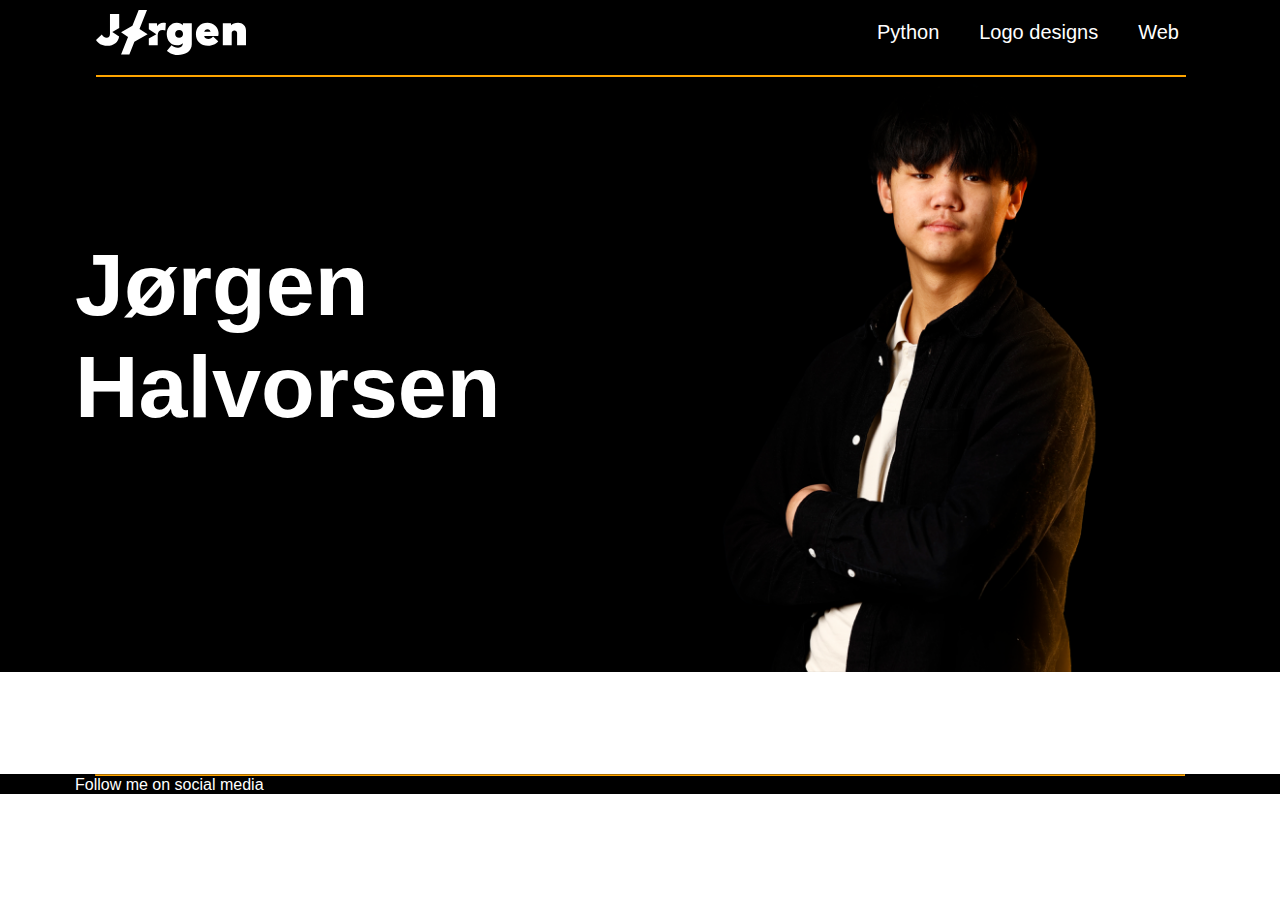
<file: portefølje.html>
<!DOCTYPE html>
<html lang="en">
<head>
  <meta charset="UTF-8">
  <meta name="viewport" content="width=device-width, initial-scale=1.0">
  <title>portefølje</title>
  <link rel="stylesheet" href="portefølje.css">
</head>
<body>
  
</body>
<!-- -------------------------------Main container -->
  <div class="main-container">

    <header class="main-header">
      <nav class="header">
        <ul id="list1">
            <a id="home" href="#home">
                <img class="logo" src="PorteføljeIMG/Illustrator logo.svg" alt="Jørgen logo">
            </a>
            <li><a class="link" href="#py">Python</a></li>
            <li><a class="link" href="#ld">Logo designs</a></li>
            <li><a class="link" href="#web">Web</a></li>
            <hr id="interact">
        </ul>
      </nav>

  
    </header>
<!-- ------------------------------------Main body -->
    <section class="main-body">
      <div class="homepage">
        <h1>Jørgen Halvorsen</h1>
        <img id="pers" src="Bilder/rimbrukps.png" alt="">
        
      </div>


    </section>
<!-- ------------------------------------Main sidebar -->
    <section class="main-sidebar"></section>
    <h1>Test</h1>
    </section>
<!-- ------------------------------------------Footer -->
    <footer class="main-footer">
      <hr class="dividers">
      <p>Follow me on social media</p>

    </footer>

  </div>
</html>
</file>
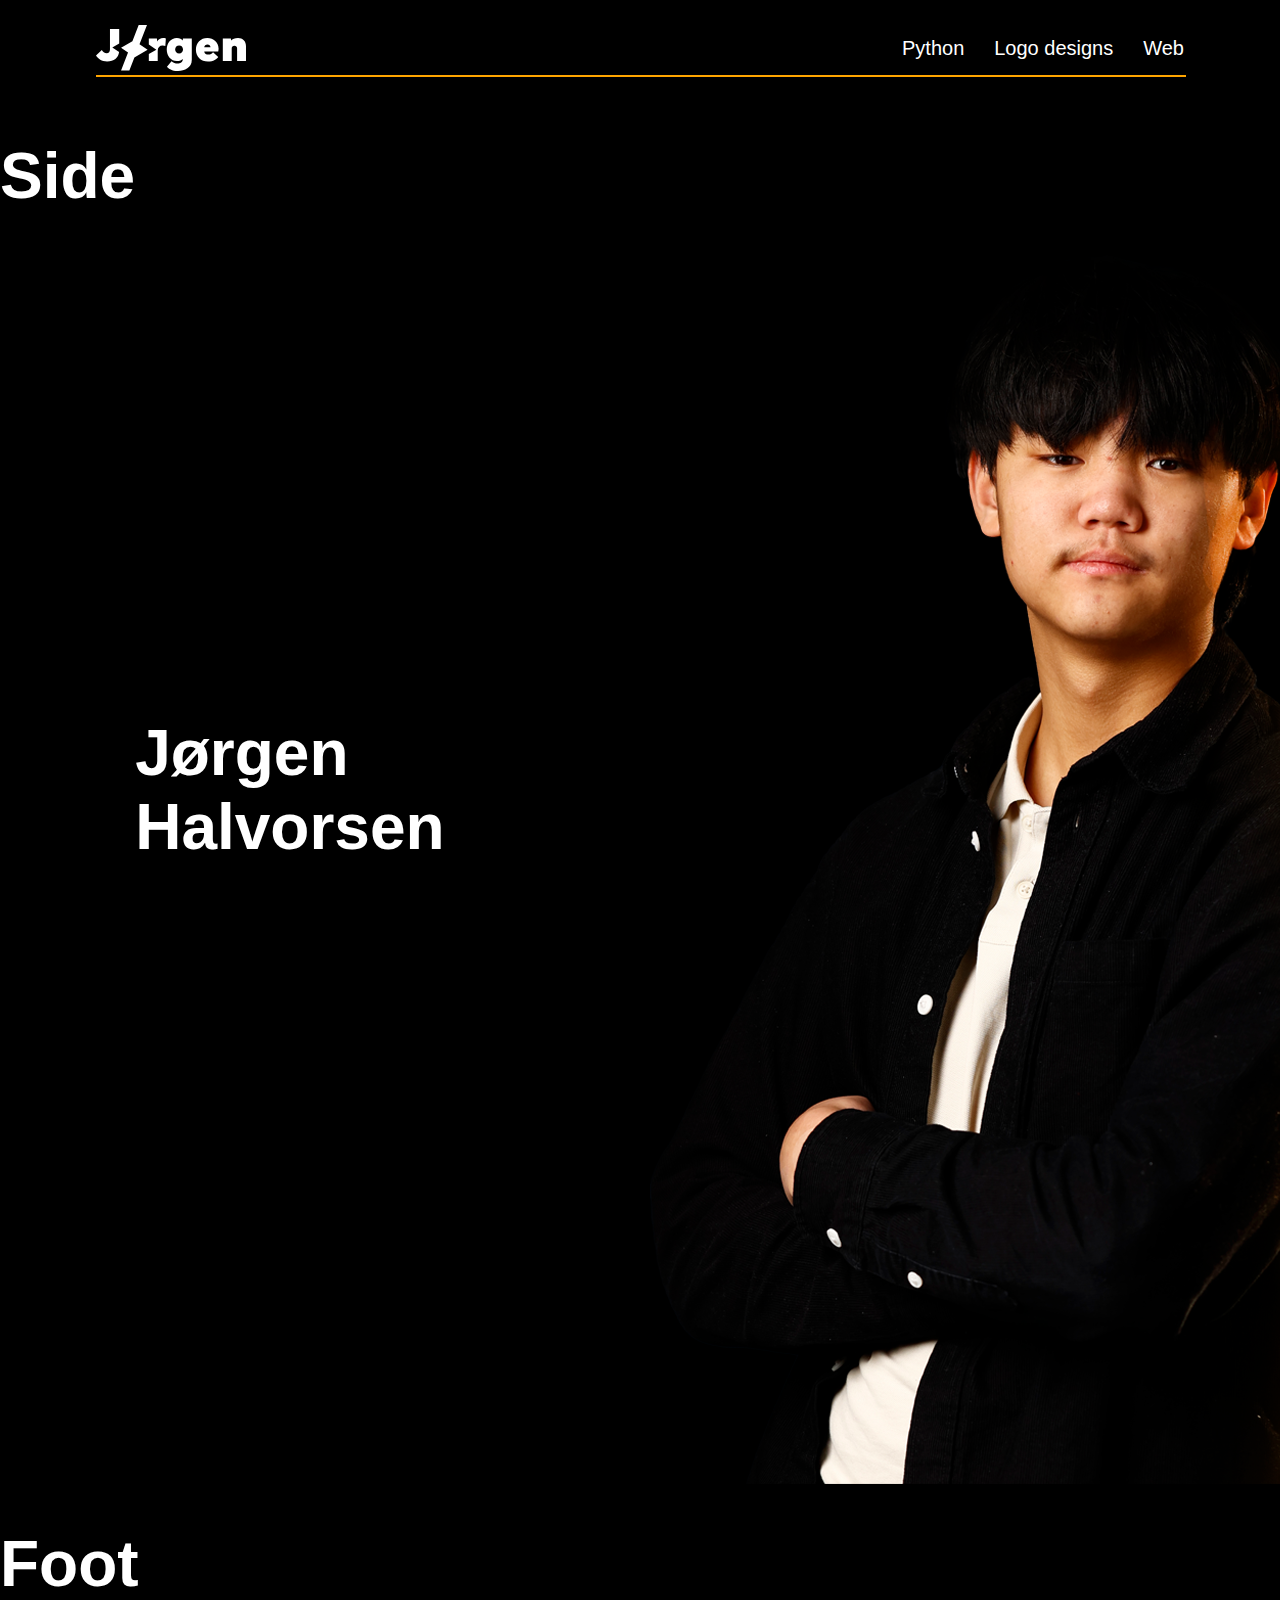
<file: test.html>
<!DOCTYPE html>
<html lang="en">
<head>
<meta charset="UTF-8">
<meta name="viewport" content="width=device-width, initial-scale=1.0">
<title>No clue 
</title>
<link rel="stylesheet" href="test.css">

</head>
<body>

  <nav class="header">
    <ul id="list1">
        <a id="home" href="#home">
            <img class="logo" src="PorteføljeIMG/Illustrator logo.svg" alt="Jørgen logo">
        </a>
        <li><a class="link" href="#py">Python</a></li>
        <li><a class="link" href="#ld">Logo designs</a></li>
        <li><a class="link" href="#web">Web</a></li>
        <hr id="interact">
    </ul>
  </nav>

<div class="grid-container">
  <!-- ---------------------------------- -->
  <header class="main-header">
    

  </header>
<!-- -------------------------------- -->
  <div class="main">
    <div class="homepage">
      <div class="jorgen-bilde-tekst">
        <h1>Jørgen Halvorsen</h1>
        <img id="pers" src="Bilder/rimbrukps.png" alt="">
      </div>
    </div>

  </div>

  <div class="side">
    <h1>Side</h1>

  </div>
  
  <div class="foot">
    <h1>Foot</h1>

  </div>


</div>

</body>
</html>
</file>
<file: portefølje.css>
* {
    margin:0;
    padding:0;
}

.main-container {
    grid-template-columns: 1fr 1fr 1fr;
    grid-template-rows: 1fr 1fr 1fr;
    grid-template-areas:
    
    "header header header"
    "body body body"
    "body body body"
    "footer footer footer";
}

/* ---------------------------------------Main header */
.main-container .main-header {
    grid-area: header ;
    background-color: black;

}

/* ---------------------------------------Main body */
.main-container .main-body {
    grid-area: body ;
    background-color: rgb(0, 0, 0);
    overflow: hidden;
}

/* ---------------------------------------Main sidebar */
.main-container .main-sidebar {
    grid-area: sidebar ;
    background-color: rgb(0, 0, 0);
}

/* ---------------------------------------Main footer */
.main-container .main-footer {
   grid-area: footer ;
   background-color: black;
}

/* ----------------------------------styling */
.header{
    display: flex;
    position: fixed;
    width: 100%;
    height:40px;
    padding-top: 10px;
    padding-bottom: 2rem;
    top: 0;
    background-color: black;
    z-index: 3;
}
#list1 li{
    display: flex;  
    justify-items: center;

}

.logo {
    margin-bottom: 0px;
    width:150px;
    align-self: center;
    margin-right: auto;
    
}

#home {
    display: contents;
}


#list1 {
    display: flex;
    width: 85%;
    margin:auto;
    list-style-type: none;
    z-index: 2;
}

.link {
    display: flex;
    color: white;
    text-decoration: none;
    font-size: 20px;
    font-weight: 500;
    font-family: 'Lucida Sans', 'Lucida Sans Regular', 'Lucida Grande', 'Lucida Sans Unicode', Verdana, sans-serif;
    margin-left:30px;
    align-self: center; 
    transition: all 0.5s ease-in-out;
    padding: 5px;
}

.link:hover {
    color:orange
    
}


#interact {
    border: 1px solid orange;
    width: 150px;
    transition: width 0.5s ease-in-out;
    margin: auto;
    position: fixed;
    top:75px;
    z-index: 3;
}

.header:hover ul > #interact {
    width: 85%;
}
/* ------------------------------------------------------------Navigasjonsbar-------------------------------------------------------- */


/* ---------------------------------------------------------------Homepage----------------------------------------------------------- */

.homepage {
    position: relative;
    height: 42rem;
    display: flex;
}

h1 {
    display: flex;
    cursor: default;
    overflow: hidden;
    font-size: 5.5em;
    font-weight: 100em;
    font-family: 'Lucida Sans', 'Lucida Sans Regular', 'Lucida Grande', 'Lucida Sans Unicode', Verdana, sans-serif;
    color: white;
    padding-left: 75px;;
    align-self: center;
    transition:transform 0.5s ease-in-out;
    transform-origin: left center;
    z-index: 1;
}

.homepage:hover > h1{
    align-self: center;
    transform: scale(1.3);
    transform-origin: initial center;
    color: orange;
    z-index: 1;
}

#pers {
    display: flex;
    width:auto;
    height: auto;
    margin-left: auto;
    margin-right: 5rem;
    z-index: 2;
    transition:transform 0.5s ease-in-out;
    transform-origin: bottom;
}


.dividers {
    width: 85%;
    border-color: orange;
    align-self: center;
    margin:auto;
}

p {
    font-size: 1em;
    font-weight: 5em;
    max-width: 90%;
    font-family: 'Lucida Sans', 'Lucida Sans Regular', 'Lucida Grande', 'Lucida Sans Unicode', Verdana, sans-serif;
    color: white;
    padding-left: 75px;
}
</file>
<file: test.css>
body {
    padding: 0;
    margin:0;
    background-color: black;
}
    .grid-container {
        display: grid;
        grid-template-columns: 2fr 4fr;
        grid-template-rows: 6rem 2fr 2fr 1fr;
        grid-template-areas:
        "header header"
        "side main" 
        "side main"
        "footer footer";
    }    

    .grid-container .main-header {
        grid-area: header;
        grid-template-columns: minmax(600px);
        background-color: red;

    }

    .grid-container .main {
        
        grid-area: main;
        background-color: black;

    }

    .grid-container .side {
        grid-area: side;
        background-color:black;


    }

    .grid-container .foot {
        grid-area: footer;
        background-color:black;

    }

.header{
    display: flex;
    position: fixed;
    background-color: black;
    width: 100%;
    height:6rem;
    top: 0;
    z-index: 3;
}

#list1 li{
    display: flex;  
    justify-items: center;

}

.logo {
    margin-bottom: 0px;
    width:150px;
    align-self: center;
    margin-right: auto;
}

#home {
    display: contents;
}


#list1 {
    display: flex;
    width: 85%;
    margin:auto;
    list-style-type: none;
    padding:0;
    z-index: 2;
}

.link {
    display: flex;
    color: white;
    text-decoration: none;
    font-size: 20px;
    font-weight: 500;
    font-family: 'Lucida Sans', 'Lucida Sans Regular', 'Lucida Grande', 'Lucida Sans Unicode', Verdana, sans-serif;
    margin-left:30px;
    align-self: center; 
    transition: all 0.5s ease-in-out;
}

.link:hover {
    color:orange
    
}


#interact {
    border: 1px solid orange;
    position: fixed;
    width: 150px;
    transition: width 0.5s ease-in-out;
    margin: auto;
    top:75px;
    z-index: 3;
}

.header:hover ul > #interact {
    width: 85%;
}
/* ------------------------------------------------------------Navigasjonsbar-------------------------------------------------------- */


/* ---------------------------------------------------------------Homepage----------------------------------------------------------- */


.jorgen-bilde-tekst {
    display: flex;
    flex-direction: row;

}

h1 {
    display: flex;
    cursor: default;
    font-size: 4em;
    font-weight: 100em;
    font-family: 'Lucida Sans', 'Lucida Sans Regular', 'Lucida Grande', 'Lucida Sans Unicode', Verdana, sans-serif;
    color: white;
    /* padding-left: 75px; */
    align-self: center;
    transition:transform 0.5s ease-in-out;
    transform-origin: left center;
    z-index: 1;
    max-width: 300px;
}

.homepage:hover > h1{
    align-self: center;
    transform: scale(1.3);
    transform-origin: initial center;
    color: orange;
    z-index: 1;
}

#pers {
    display: flex;
    margin-left: auto;
    z-index: 2;
}


.dividers {
    width: 85%;
    border-color: orange;
    align-self: center;
    margin:auto;
}

p {
    font-size: 1em;
    font-weight: 5em;
    max-width: 90%;
    font-family: 'Lucida Sans', 'Lucida Sans Regular', 'Lucida Grande', 'Lucida Sans Unicode', Verdana, sans-serif;
    color: white;
    padding-left: 75px;
}
</file>
